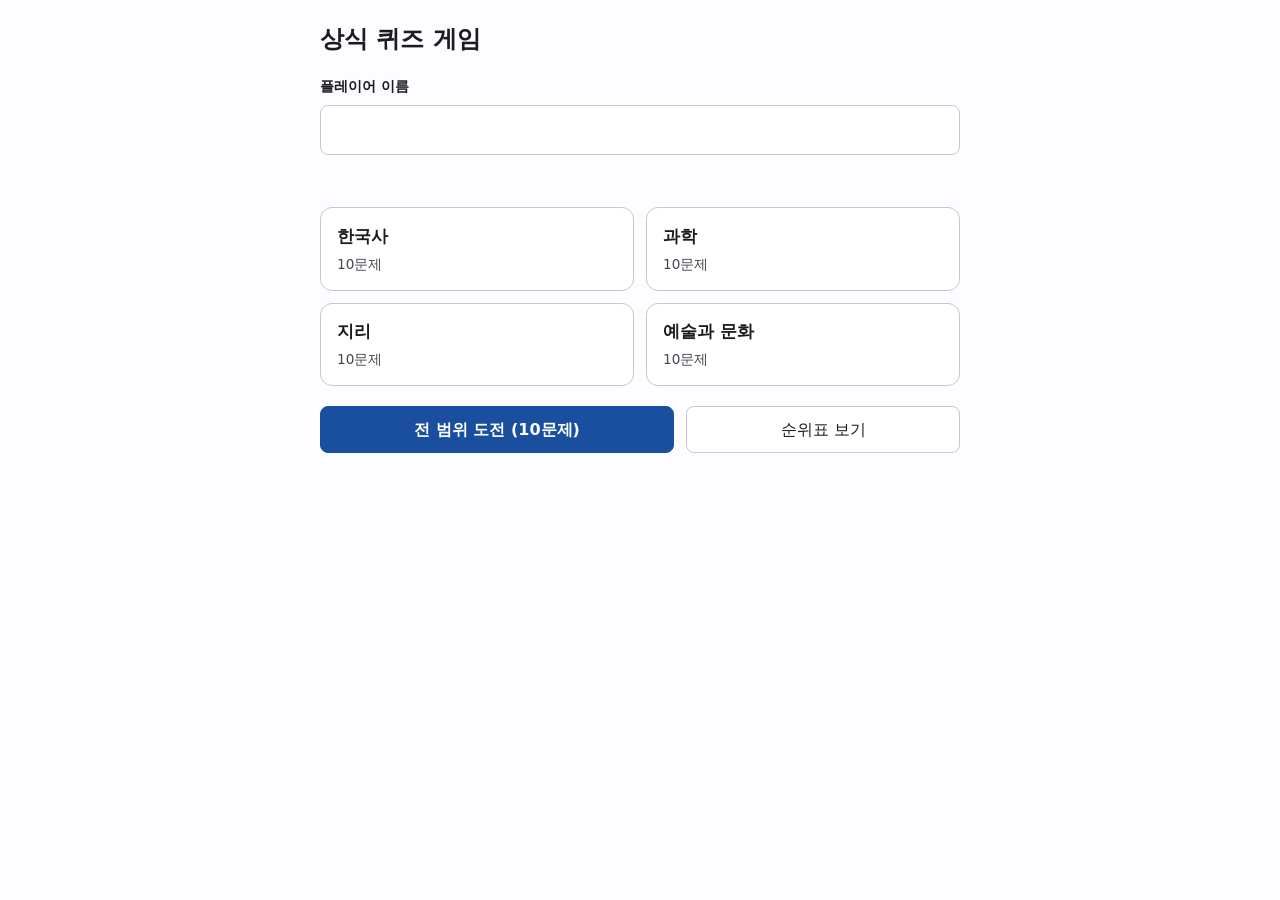
<file: index.html>
<!DOCTYPE html>
<!-- 생성: 2026-08-13 23:09 KST -->
<html lang="ko">
<head>
  <meta charset="utf-8">
  <meta name="viewport" content="width=device-width, initial-scale=1">
  <title>상식 퀴즈 게임</title>
  <link rel="stylesheet" href="style.css">
</head>
<body>
  <main>
    <!-- 시작 화면 -->
    <section class="screen" id="screen-start">
      <h1 class="title" id="start-title" tabindex="-1">상식 퀴즈 게임</h1>

      <p class="data-error" id="data-error" hidden>문제 데이터를 불러오지 못했습니다.</p>

      <div class="field">
        <label class="field-label" for="player-name">플레이어 이름</label>
        <input type="text" id="player-name" autocomplete="off">
        <p class="name-error" id="name-error"></p>
      </div>

      <!-- 카드는 CATEGORIES에서 그린다. 마크업에 카테고리 이름을 쓰지 않는다. -->
      <div class="cards" id="category-cards"></div>

      <div class="start-actions">
        <button type="button" class="btn btn-primary" id="btn-all"></button>
        <button type="button" class="btn" id="btn-open-ranking">순위표 보기</button>
      </div>
    </section>

    <!-- 퀴즈 진행 화면. 3단계에서 채운다. -->
    <section class="screen" id="screen-quiz" hidden>
      <h2 class="title" id="quiz-title" tabindex="-1">퀴즈 진행</h2>

      <div class="quiz-bar">
        <span id="quiz-progress"></span>
        <span id="quiz-score"></span>
        <span id="quiz-category"></span>
        <span class="badge" id="quiz-difficulty"></span>
        <button type="button" class="btn btn-quiet" id="btn-quit">그만두기</button>
      </div>

      <p class="question" id="question-text" tabindex="-1"></p>
      <div class="options" id="options"></div>
      <!-- 이름이 없으면 초점이 와도 구현에 따라 낭독을 잃는다. aria-live는 주지 않는다(R5). -->
      <div class="feedback" id="feedback" tabindex="-1" aria-label="채점 결과" hidden></div>
      <button type="button" class="btn btn-primary" id="btn-next" hidden>다음 문제</button>
    </section>

    <!-- 결과 화면. 4단계에서 채운다. -->
    <section class="screen" id="screen-result" hidden>
      <h2 class="title" id="result-title" tabindex="-1">결과</h2>

      <p id="result-score"></p>
      <p id="result-rate"></p>
      <p id="result-player"></p>
      <p id="result-rank-message"></p>
      <p class="notice" id="result-storage-notice" hidden>이 브라우저에서는 순위 기록을 저장할 수 없습니다.</p>
      <div id="result-ranking"></div>

      <div class="result-actions">
        <button type="button" class="btn btn-primary" id="btn-retry">다시 도전</button>
        <button type="button" class="btn" id="btn-home">처음으로</button>
      </div>
    </section>

    <!-- 순위표 화면. 4단계에서 채운다. -->
    <section class="screen" id="screen-ranking" hidden>
      <h2 class="title" id="ranking-title" tabindex="-1">순위표</h2>

      <p class="notice" id="ranking-storage-notice" hidden>이 브라우저에서는 순위 기록을 저장할 수 없습니다.</p>
      <div id="ranking-tables"></div>

      <div class="ranking-actions">
        <button type="button" class="btn" id="btn-clear">기록 지우기</button>
        <button type="button" class="btn btn-primary" id="btn-close-ranking">닫기</button>
      </div>

      <p class="notice" id="ranking-persist-notice">기록은 이 브라우저에만 저장되며, 브라우저 정책에 따라 사라질 수 있습니다.</p>
    </section>
  </main>

  <script src="questions.js"></script>
  <script src="script.js"></script>
</body>
</html>
</file>
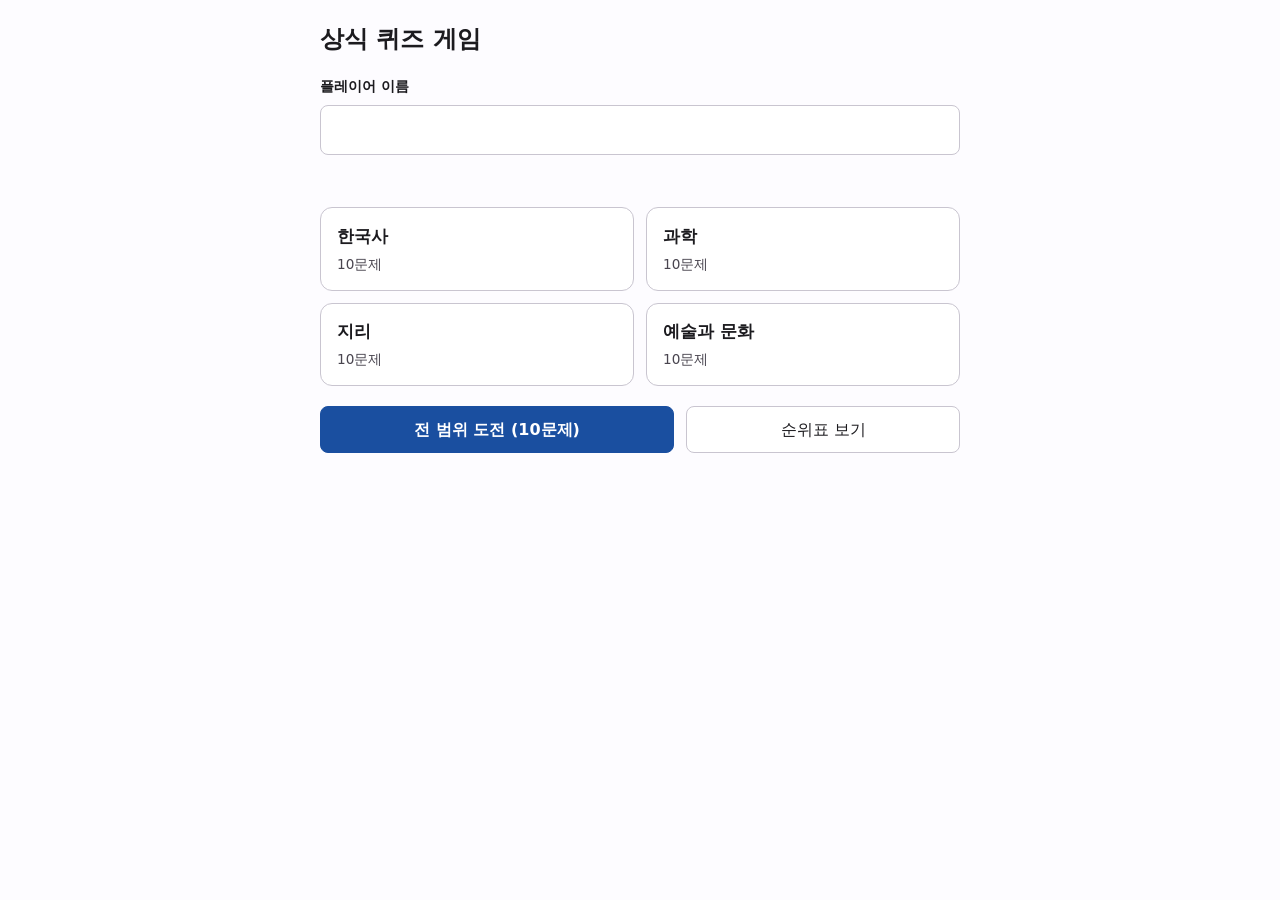
<file: stage2/index.html>
<!DOCTYPE html>
<!-- 생성: 2026-08-13 23:09 KST -->
<html lang="ko">
<head>
  <meta charset="utf-8">
  <meta name="viewport" content="width=device-width, initial-scale=1">
  <title>상식 퀴즈 게임</title>
  <link rel="stylesheet" href="style.css">
</head>
<body>
  <main>
    <!-- 시작 화면 -->
    <section class="screen" id="screen-start">
      <h1 class="title" id="start-title" tabindex="-1">상식 퀴즈 게임</h1>

      <p class="data-error" id="data-error" hidden>문제 데이터를 불러오지 못했습니다.</p>

      <div class="field">
        <label class="field-label" for="player-name">플레이어 이름</label>
        <input type="text" id="player-name" autocomplete="off">
        <p class="name-error" id="name-error"></p>
      </div>

      <!-- 카드는 CATEGORIES에서 그린다. 마크업에 카테고리 이름을 쓰지 않는다. -->
      <div class="cards" id="category-cards"></div>

      <div class="start-actions">
        <button type="button" class="btn btn-primary" id="btn-all"></button>
        <button type="button" class="btn" id="btn-open-ranking">순위표 보기</button>
      </div>
    </section>

    <!-- 퀴즈 진행 화면. 3단계에서 채운다. -->
    <section class="screen" id="screen-quiz" hidden>
      <h2 class="title" id="quiz-title" tabindex="-1">퀴즈 진행</h2>

      <div class="quiz-bar">
        <span id="quiz-progress"></span>
        <span id="quiz-score"></span>
        <span id="quiz-category"></span>
        <span class="badge" id="quiz-difficulty"></span>
        <button type="button" class="btn btn-quiet" id="btn-quit">그만두기</button>
      </div>

      <p class="question" id="question-text" tabindex="-1"></p>
      <div class="options" id="options"></div>
      <div class="feedback" id="feedback" tabindex="-1" hidden></div>
      <button type="button" class="btn btn-primary" id="btn-next" hidden>다음 문제</button>
    </section>

    <!-- 결과 화면. 4단계에서 채운다. -->
    <section class="screen" id="screen-result" hidden>
      <h2 class="title" id="result-title" tabindex="-1">결과</h2>

      <p id="result-score"></p>
      <p id="result-rate"></p>
      <p id="result-player"></p>
      <p id="result-rank-message"></p>
      <p class="notice" id="result-storage-notice" hidden>이 브라우저에서는 순위 기록을 저장할 수 없습니다.</p>
      <div id="result-ranking"></div>

      <div class="result-actions">
        <button type="button" class="btn btn-primary" id="btn-retry">다시 도전</button>
        <button type="button" class="btn" id="btn-home">처음으로</button>
      </div>
    </section>

    <!-- 순위표 화면. 4단계에서 채운다. -->
    <section class="screen" id="screen-ranking" hidden>
      <h2 class="title" id="ranking-title" tabindex="-1">순위표</h2>

      <p class="notice" id="ranking-storage-notice" hidden>이 브라우저에서는 순위 기록을 저장할 수 없습니다.</p>
      <div id="ranking-tables"></div>

      <div class="ranking-actions">
        <button type="button" class="btn" id="btn-clear">기록 지우기</button>
        <button type="button" class="btn btn-primary" id="btn-close-ranking">닫기</button>
      </div>

      <p class="notice" id="ranking-persist-notice">기록은 이 브라우저에만 저장되며, 브라우저 정책에 따라 사라질 수 있습니다.</p>
    </section>
  </main>

  <script src="questions.js"></script>
  <script src="script.js"></script>
</body>
</html>
</file>
<file: style.css>
/* 생성: 2026-08-13 23:09 KST */

:root {
  --ink: #1c1b1f;
  --ink-soft: #49454f;
  --line: #c9c5d0;
  --bg: #fdfcff;
  --surface: #ffffff;
  --accent: #1a4fa0;      /* 흰 배경 대비 8.0:1 */
  --accent-ink: #ffffff;
  --danger: #8c1d18;      /* 흰 배경 대비 8.2:1 */
  --danger-bg: #fdecea;
}

* {
  box-sizing: border-box;
}

body {
  margin: 0;
  padding: 1.5rem 1rem 3rem;
  background: var(--bg);
  color: var(--ink);
  font-family: system-ui, -apple-system, "Apple SD Gothic Neo", "Malgun Gothic", sans-serif;
  line-height: 1.6;
}

main {
  max-width: 640px;
  margin: 0 auto;
}

.title {
  margin: 0 0 1.25rem;
  font-size: 1.5rem;
  line-height: 1.3;
}

/* 제목은 초점을 받되 테두리는 그리지 않는다. 화면 전환을 알리는 용도라
   눈에 보이는 초점 표시가 필요한 조작 요소가 아니다. */
.title:focus {
  outline: none;
}

/* 화면 전환 */

.screen[hidden] {
  display: none;
}

/* 안내 문구 */

.data-error,
.notice {
  margin: 0 0 1rem;
  padding: 0.75rem 1rem;
  border: 1px solid var(--line);
  border-radius: 8px;
  background: var(--surface);
  color: var(--ink-soft);
  font-size: 0.9rem;
}

.data-error {
  border-color: var(--danger);
  background: var(--danger-bg);
  color: var(--danger);
  font-weight: 600;
}

.name-error {
  min-height: 1.4rem;
  margin: 0.4rem 0 0;
  color: var(--danger);
  font-size: 0.9rem;
}

/* 이름 입력 */

.field {
  margin-bottom: 1.5rem;
}

.field-label {
  display: block;
  margin-bottom: 0.4rem;
  font-size: 0.9rem;
  font-weight: 600;
}

#player-name {
  width: 100%;
  padding: 0.7rem 0.85rem;
  border: 1px solid var(--line);
  border-radius: 8px;
  background: var(--surface);
  color: inherit;
  font: inherit;
}

/* 카테고리 카드 */

.cards {
  display: grid;
  grid-template-columns: repeat(2, 1fr);
  gap: 0.75rem;
  margin-bottom: 1.25rem;
}

.card {
  display: flex;
  flex-direction: column;
  gap: 0.25rem;
  min-height: 76px;
  padding: 0.9rem 1rem;
  border: 1px solid var(--line);
  border-radius: 12px;
  background: var(--surface);
  color: inherit;
  font: inherit;
  text-align: left;
  cursor: pointer;
}

.card:hover {
  border-color: var(--accent);
}

.card-name {
  font-size: 1.05rem;
  font-weight: 600;
}

.card-count {
  color: var(--ink-soft);
  font-size: 0.85rem;
}

/* 버튼 */

.btn {
  min-height: 44px;
  padding: 0.6rem 1.1rem;
  border: 1px solid var(--line);
  border-radius: 8px;
  background: var(--surface);
  color: inherit;
  font: inherit;
  cursor: pointer;
}

.btn:hover {
  border-color: var(--accent);
}

.btn-primary {
  border-color: var(--accent);
  background: var(--accent);
  color: var(--accent-ink);
  font-weight: 600;
}

.btn-quiet {
  border: none;
  background: none;
  color: var(--ink-soft);
  text-decoration: underline;
}

.start-actions,
.result-actions,
.ranking-actions {
  display: flex;
  flex-wrap: wrap;
  gap: 0.75rem;
}

.start-actions .btn {
  flex: 1 1 auto;
}

/* 퀴즈 진행 화면 */

.quiz-bar {
  display: flex;
  flex-wrap: wrap;
  align-items: center;
  gap: 0.5rem 0.9rem;
  margin-bottom: 1.25rem;
  padding-bottom: 0.9rem;
  border-bottom: 1px solid var(--line);
  font-size: 0.9rem;
}

.quiz-bar #btn-quit {
  margin-left: auto;
  min-height: auto;
  padding: 0.2rem 0.3rem;
}

.badge {
  padding: 0.15rem 0.55rem;
  border-radius: 999px;
  font-size: 0.8rem;
  font-weight: 600;
}

/* 난이도 배지. 흰 배경이 아니라 옅은 같은 계열 바탕 위에 짙은 글자를 얹어
   세 색 모두 대비 4.5:1을 넘긴다. 주황이 가장 빠듯한 자리다. */
.diff-easy {
  background: #e3f3e7;
  color: #145c2e;
}

.diff-medium {
  background: #e6eefb;
  color: #1a4fa0;
}

.diff-hard {
  background: #fbebdd;
  color: #8a4b00;
}

.question {
  margin: 0 0 1.25rem;
  font-size: 1.15rem;
  font-weight: 600;
  line-height: 1.5;
}

.question:focus {
  outline: none;
}

.options {
  display: grid;
  gap: 0.6rem;
  margin-bottom: 1.25rem;
}

.option {
  min-height: 44px;
  padding: 0.7rem 1rem;
  border: 1px solid var(--line);
  border-radius: 10px;
  background: var(--surface);
  color: inherit;
  font: inherit;
  text-align: left;
  /* 글이 길면 줄바꿈해 전부 보인다. 잘라 내지 않는다. */
  white-space: normal;
  word-break: keep-all;
  cursor: pointer;
}

.option:hover:not(:disabled) {
  border-color: var(--accent);
}

.option:disabled {
  cursor: default;
  opacity: 1;
}

.option-correct {
  border-color: #146c2e;
  background: #e3f3e7;
  color: #0f4a22;
  font-weight: 600;
}

.option-wrong {
  border-color: var(--danger);
  background: var(--danger-bg);
  color: var(--danger);
  font-weight: 600;
}

/* 피드백. aria-live를 주지 않는다. 초점 이동으로만 전달한다(PRD 3.2절). */
.feedback {
  margin-bottom: 1rem;
  padding: 0.9rem 1rem;
  border: 1px solid var(--line);
  border-radius: 10px;
  background: var(--surface);
}

.feedback:focus {
  outline: none;
}

.feedback-verdict {
  margin: 0 0 0.4rem;
  font-weight: 600;
}

.feedback-explanation {
  margin: 0;
  color: var(--ink-soft);
  font-size: 0.95rem;
}

/* 초점 표시. 조작 요소에서 항상 보이게 한다. */

.card:focus-visible,
.btn:focus-visible,
.option:focus-visible,
#player-name:focus-visible {
  outline: 3px solid var(--accent);
  outline-offset: 2px;
}

/* 결과 화면 */

#result-score {
  margin: 0 0 0.3rem;
  font-size: 1.6rem;
  font-weight: 700;
}

#result-rate,
#result-player {
  margin: 0 0 0.3rem;
  color: var(--ink-soft);
}

#result-rank-message {
  margin: 0.8rem 0;
  font-weight: 600;
}

/* 순위표 */

.ranking-group {
  margin-bottom: 1.4rem;
}

.ranking-group h3 {
  margin: 0 0 0.5rem;
  font-size: 1rem;
}

.ranking-table {
  width: 100%;
  border-collapse: collapse;
  background: var(--surface);
}

.ranking-table th,
.ranking-table td {
  padding: 0.5rem 0.6rem;
  border-bottom: 1px solid var(--line);
  text-align: left;
}

.ranking-table th {
  color: var(--ink-soft);
  font-size: 0.9rem;
  font-weight: 600;
}

/* 강조를 색만으로 주지 않는다. 왼쪽 굵은 선을 함께 둔다. */
.ranking-row-highlight td {
  background: #eaf0fa;
  font-weight: 600;
}

.ranking-row-highlight td:first-child {
  border-left: 4px solid var(--accent);
}

.ranking-empty {
  margin: 0;
  padding: 0.6rem 0;
  color: var(--ink-soft);
}

/* 좁은 화면 */

@media (max-width: 420px) {
  .cards {
    grid-template-columns: 1fr;
  }
}
</file>
<file: stage2/style.css>
/* 생성: 2026-08-13 23:09 KST */

:root {
  --ink: #1c1b1f;
  --ink-soft: #49454f;
  --line: #c9c5d0;
  --bg: #fdfcff;
  --surface: #ffffff;
  --accent: #1a4fa0;      /* 흰 배경 대비 8.0:1 */
  --accent-ink: #ffffff;
  --danger: #8c1d18;      /* 흰 배경 대비 8.2:1 */
  --danger-bg: #fdecea;
}

* {
  box-sizing: border-box;
}

body {
  margin: 0;
  padding: 1.5rem 1rem 3rem;
  background: var(--bg);
  color: var(--ink);
  font-family: system-ui, -apple-system, "Apple SD Gothic Neo", "Malgun Gothic", sans-serif;
  line-height: 1.6;
}

main {
  max-width: 640px;
  margin: 0 auto;
}

.title {
  margin: 0 0 1.25rem;
  font-size: 1.5rem;
  line-height: 1.3;
}

/* 제목은 초점을 받되 테두리는 그리지 않는다. 화면 전환을 알리는 용도라
   눈에 보이는 초점 표시가 필요한 조작 요소가 아니다. */
.title:focus {
  outline: none;
}

/* 화면 전환 */

.screen[hidden] {
  display: none;
}

/* 안내 문구 */

.data-error,
.notice {
  margin: 0 0 1rem;
  padding: 0.75rem 1rem;
  border: 1px solid var(--line);
  border-radius: 8px;
  background: var(--surface);
  color: var(--ink-soft);
  font-size: 0.9rem;
}

.data-error {
  border-color: var(--danger);
  background: var(--danger-bg);
  color: var(--danger);
  font-weight: 600;
}

.name-error {
  min-height: 1.4rem;
  margin: 0.4rem 0 0;
  color: var(--danger);
  font-size: 0.9rem;
}

/* 이름 입력 */

.field {
  margin-bottom: 1.5rem;
}

.field-label {
  display: block;
  margin-bottom: 0.4rem;
  font-size: 0.9rem;
  font-weight: 600;
}

#player-name {
  width: 100%;
  padding: 0.7rem 0.85rem;
  border: 1px solid var(--line);
  border-radius: 8px;
  background: var(--surface);
  color: inherit;
  font: inherit;
}

/* 카테고리 카드 */

.cards {
  display: grid;
  grid-template-columns: repeat(2, 1fr);
  gap: 0.75rem;
  margin-bottom: 1.25rem;
}

.card {
  display: flex;
  flex-direction: column;
  gap: 0.25rem;
  min-height: 76px;
  padding: 0.9rem 1rem;
  border: 1px solid var(--line);
  border-radius: 12px;
  background: var(--surface);
  color: inherit;
  font: inherit;
  text-align: left;
  cursor: pointer;
}

.card:hover {
  border-color: var(--accent);
}

.card-name {
  font-size: 1.05rem;
  font-weight: 600;
}

.card-count {
  color: var(--ink-soft);
  font-size: 0.85rem;
}

/* 버튼 */

.btn {
  min-height: 44px;
  padding: 0.6rem 1.1rem;
  border: 1px solid var(--line);
  border-radius: 8px;
  background: var(--surface);
  color: inherit;
  font: inherit;
  cursor: pointer;
}

.btn:hover {
  border-color: var(--accent);
}

.btn-primary {
  border-color: var(--accent);
  background: var(--accent);
  color: var(--accent-ink);
  font-weight: 600;
}

.btn-quiet {
  border: none;
  background: none;
  color: var(--ink-soft);
  text-decoration: underline;
}

.start-actions,
.result-actions,
.ranking-actions {
  display: flex;
  flex-wrap: wrap;
  gap: 0.75rem;
}

.start-actions .btn {
  flex: 1 1 auto;
}

/* 초점 표시. 조작 요소에서 항상 보이게 한다. */

.card:focus-visible,
.btn:focus-visible,
#player-name:focus-visible {
  outline: 3px solid var(--accent);
  outline-offset: 2px;
}

/* 좁은 화면 */

@media (max-width: 420px) {
  .cards {
    grid-template-columns: 1fr;
  }
}
</file>
